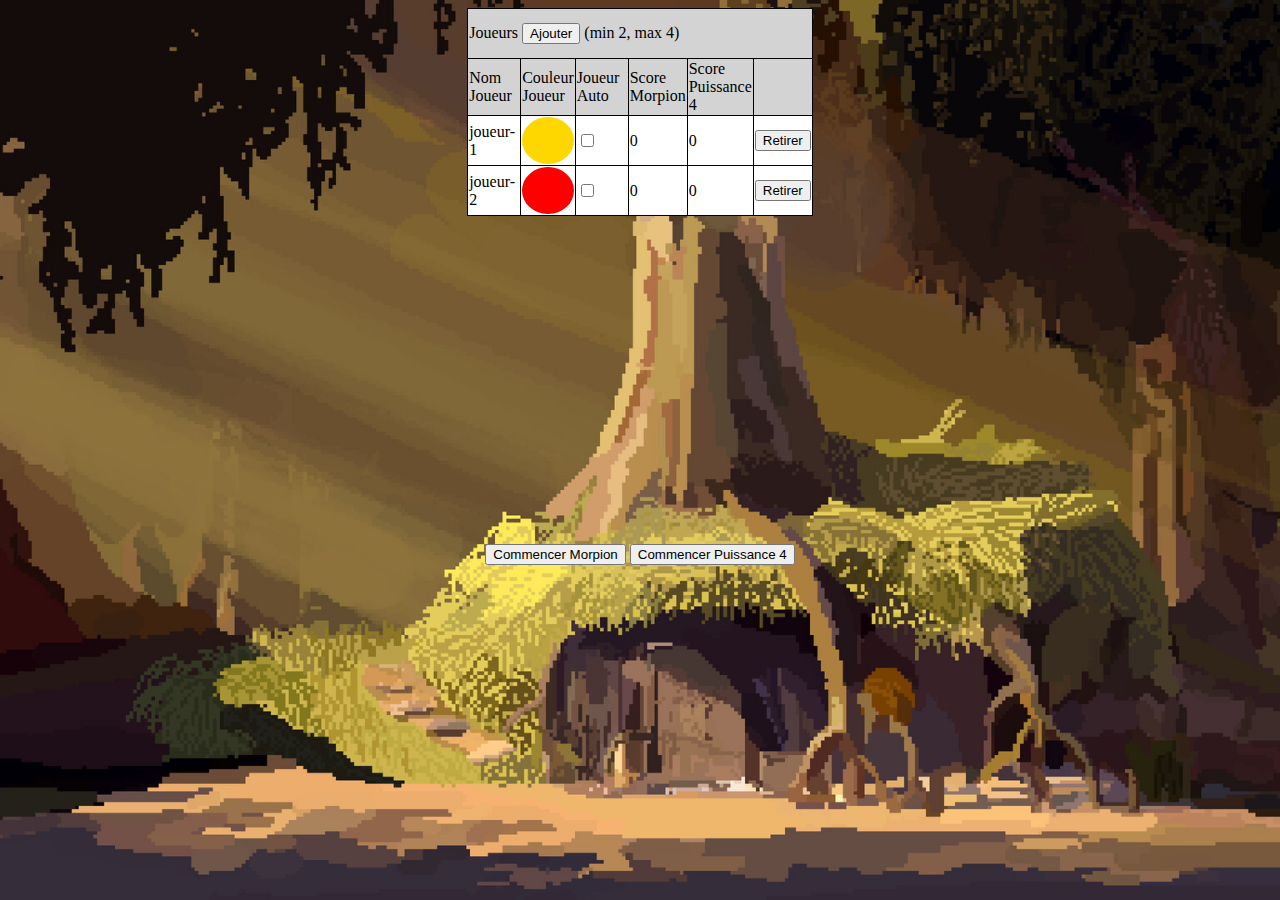
<file: Index.html>
<head>
    <title>TP-UTC-503</title>

    <script src="Player.js"></script>
    <script src="PlayerSelect.js"></script>
    <script src="Cell.js"></script>
    <script src="Morpion.js"></script>
    <script src="Puissance-4.js"></script>
    <script src="main.js"></script>

    <link rel="stylesheet" href="style.css">
</head>


<body>
    <div id="content">

        <div id="player-select">
            <table>
                <thead>
                <tr>
                    <td colspan="6">
                        Joueurs
                        <button onclick="addActivePlayer()">
                            Ajouter
                        </button>
                        (min 2, max 4)
                    </td>
                </tr>
                <tr>
                    <td>Nom Joueur</td>
                    <td>Couleur Joueur</td>
                    <td>Joueur Auto</td>
                    <td>Score Morpion</td>
                    <td>Score Puissance 4</td>
                    <td></td>
                </tr>
                </thead>
                <tbody>
                <tr>
                </tr>
                </tbody>
            </table>
        </div>
        <div id="games">
            <div id="start-games">
                <button id="start-Morpion" onclick="startGames()">Commencer Morpion</button>
                <button id="start-Puissance-4" onclick="startPuissance4()">Commencer Puissance 4</button>
            </div>
            <div id="Puissance4"></div>
            <div id="Morpion"></div>
        </div>
    </div>
</body>
</file>
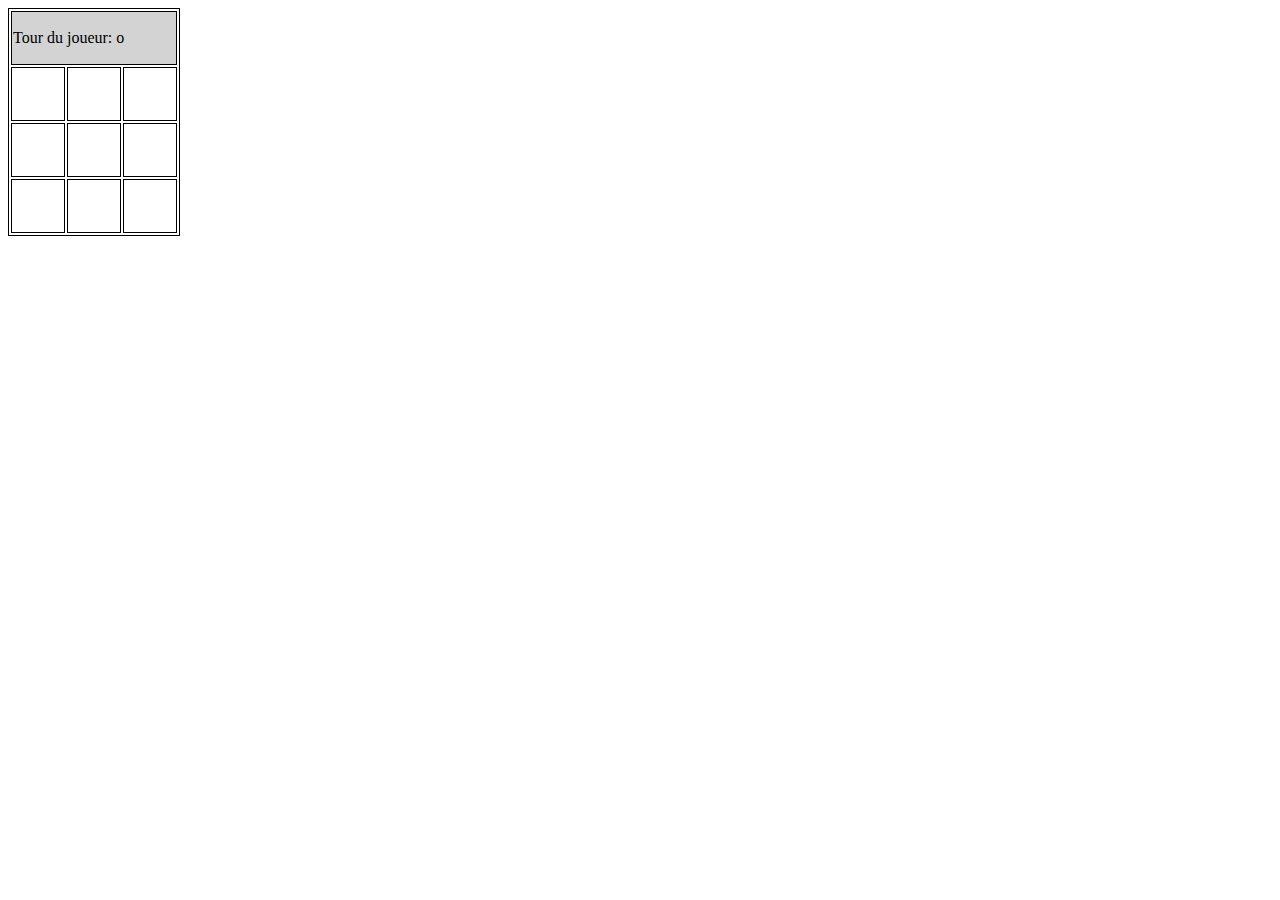
<file: index.html>
<!DOCTYPE html>
<html lang="en">
    <head>
        <meta charset="UTF-8">
        <title>Title</title>
    </head>
    <body>
        <table>
            <thead>
                <tr>
                    <td colspan="3" class="gameHeader"></td>
                </tr>
            </thead>
            <tbody>
                <tr>
                    <td class="gameCell y1 x1 c1"> </td>
                    <td class="gameCell y1 x2"> </td>
                    <td class="gameCell y1 x3 c2"> </td>
                </tr>
                <tr>
                    <td class="gameCell y2 x1"> </td>
                    <td class="gameCell y2 x2 c1 c2"> </td>
                    <td class="gameCell y2 x3"> </td>
                </tr>
                <tr>
                    <td class="gameCell y3 x1 c2"> </td>
                    <td class="gameCell y3 x2"> </td>
                    <td class="gameCell y3 x3 c1"> </td>
                </tr>
            </tbody>
        </table>
    </body>
</html>

<style>
    table, thead, td {
        border: 1px solid;
        user-select: none;
    }
    td {
        width: 50px;
        height: 50px;
    }
</style>

<script>
    const player1 = 'o';
    const player2 = 'x';
    const axes = ['y1','y2','y3','x1','x2','x3','c1','c2']
    let currentPlayer = player1;
    let cellsFilled = 0;
    cells = document.querySelectorAll('.gameCell');

    window.addEventListener('load', loadGame)
    function loadGame() {
        cellsFilled = 0;
        setHeader('Tour du joueur: '+currentPlayer)
        enableCellsClickEvents()
    }

    function play()
    {
        if (this.innerHTML === ' ') {
            this.innerHTML = currentPlayer;
            swapPlayers();
            cellsFilled++;
        }
    }

    function swapPlayers()
    {
        if (currentPlayer === player1) {
            currentPlayer = player2;
        } else if (currentPlayer === player2) {
            currentPlayer = player1;
        }
        setHeader('Tour du joueur: '+currentPlayer)
    }

    function checkWin()
    {
        axes.forEach(function(axis) {
            let line = document.querySelectorAll('.'+axis)
            let player1Count = 0;
            let player2Count = 0;

            line.forEach(function(linePoint) {
                switch (linePoint.innerHTML) {
                    case player1:
                        player1Count++;
                        break;
                    case player2:
                        player2Count++;
                        break;
                }
            })
            switch (line.length) {
                case player1Count:
                    win(player1)
                    break;
                case player2Count:
                    win(player2)
                    break;
            }
        })
    }

    function checkLose()
    {
        if(cellsFilled===cells.length) {
            lose();
        }
    }

    function win(player)
    {
        disableCellsClickEvents();
        setHeader('Le joueur '+player+' à gagner', 'lightgreen', true);
    }

    function lose()
    {
        disableCellsClickEvents();
        setHeader('Aucun joueur n\'a gagné', 'red', true)
    }

    function setHeader(message, backgroundColor = 'lightgrey', hasButton = false)
    {
        let header = document.querySelector('.gameHeader');
        header.innerHTML = message;
        header.style.backgroundColor = backgroundColor;
        if(hasButton) {
            let refreshButton = document.createElement('button');
            refreshButton.innerHTML = 'Rejouer';
            refreshButton.onclick = loadGame;
            header.append(refreshButton);
        }
    }

    function enableCellsClickEvents()
    {
        cells.forEach(function(cell) {
            cell.innerHTML = ' ';
            cell.addEventListener('click', play);
            cell.addEventListener('click', checkWin);
            cell.addEventListener('click', checkLose);
        });
    }

    function disableCellsClickEvents()
    {
        cells.forEach(function(cell) {
            cell.removeEventListener('click', play);
            cell.removeEventListener('click', checkWin);
            cell.removeEventListener('click', checkLose);
        });
    }
</script>
</file>
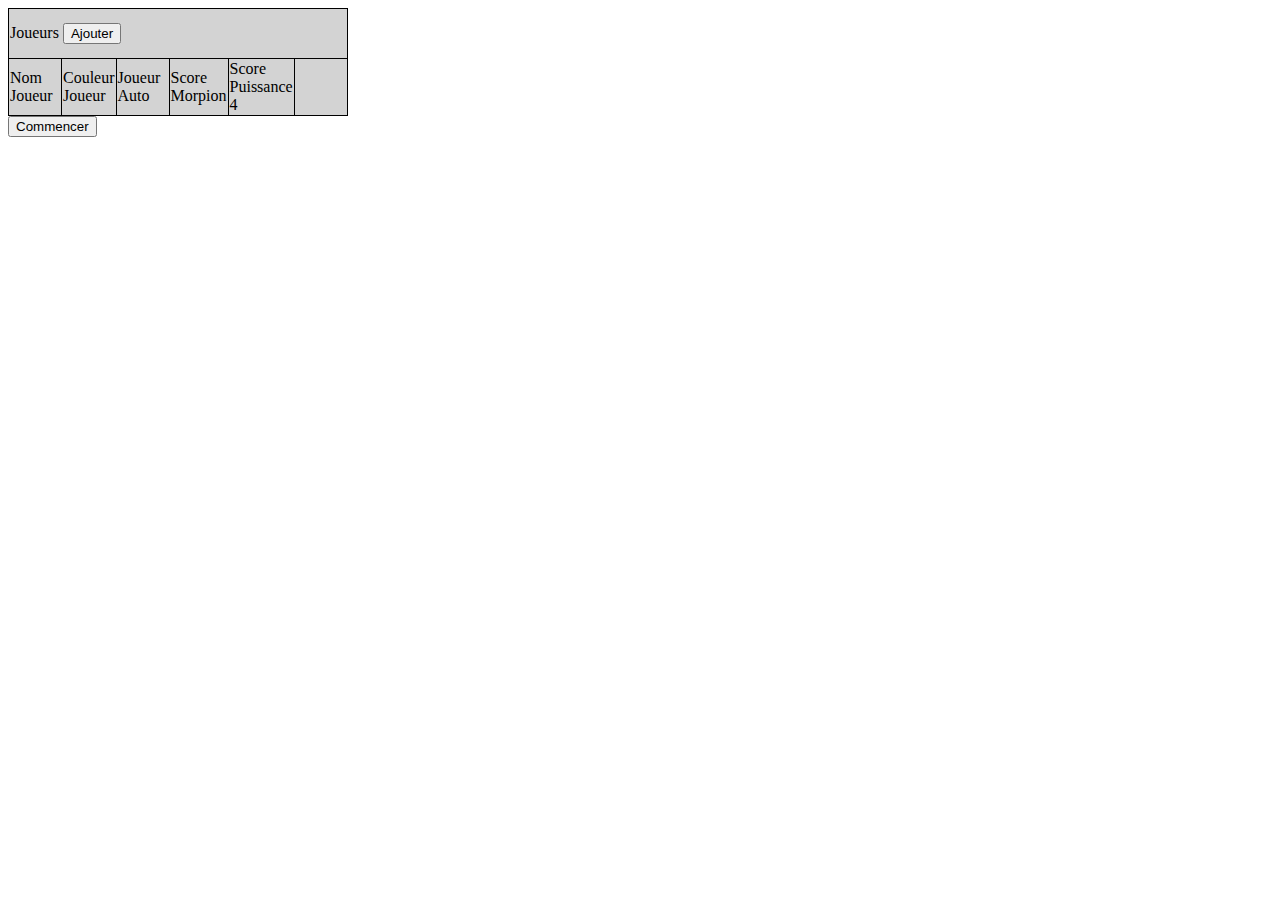
<file: Puissance-4/Index.html>
<head>
    <script src="Player.js"></script>
    <script src="PlayerSelect.js"></script>
    <script src="Cell.js"></script>
    <script src="Puissance-4.js"></script>
    <script src="Morpion.js"></script>
    <script src="main.js"></script>

    <style>
        table, thead, td {
            border: 1px solid;
            user-select: none;
            border-collapse: collapse;
        }

        td {
            width: 50px;
            height: 50px;
        }

        #player-select thead {
            background-color: lightgray;
        }
    </style>
</head>

<body>
    <div id="player-select">
        <table>
            <thead>
            <tr>
                <td colspan="6">
                    Joueurs
                    <button onclick="addActivePlayer()">
                        Ajouter
                    </button>
                </td>
            </tr>
            <tr>
                <td>Nom Joueur</td>
                <td>Couleur Joueur</td>
                <td>Joueur Auto</td>
                <td>Score Morpion</td>
                <td>Score Puissance 4</td>
                <td></td>
            </tr>
            </thead>
            <tbody>
            <tr>
            </tr>
            </tbody>
        </table>
    </div>

    <button id="start-games" onclick="startGames()">Commencer</button>

    <div id="puissance-4"></div>
    <div id="morpion"></div>
</body>
</file>
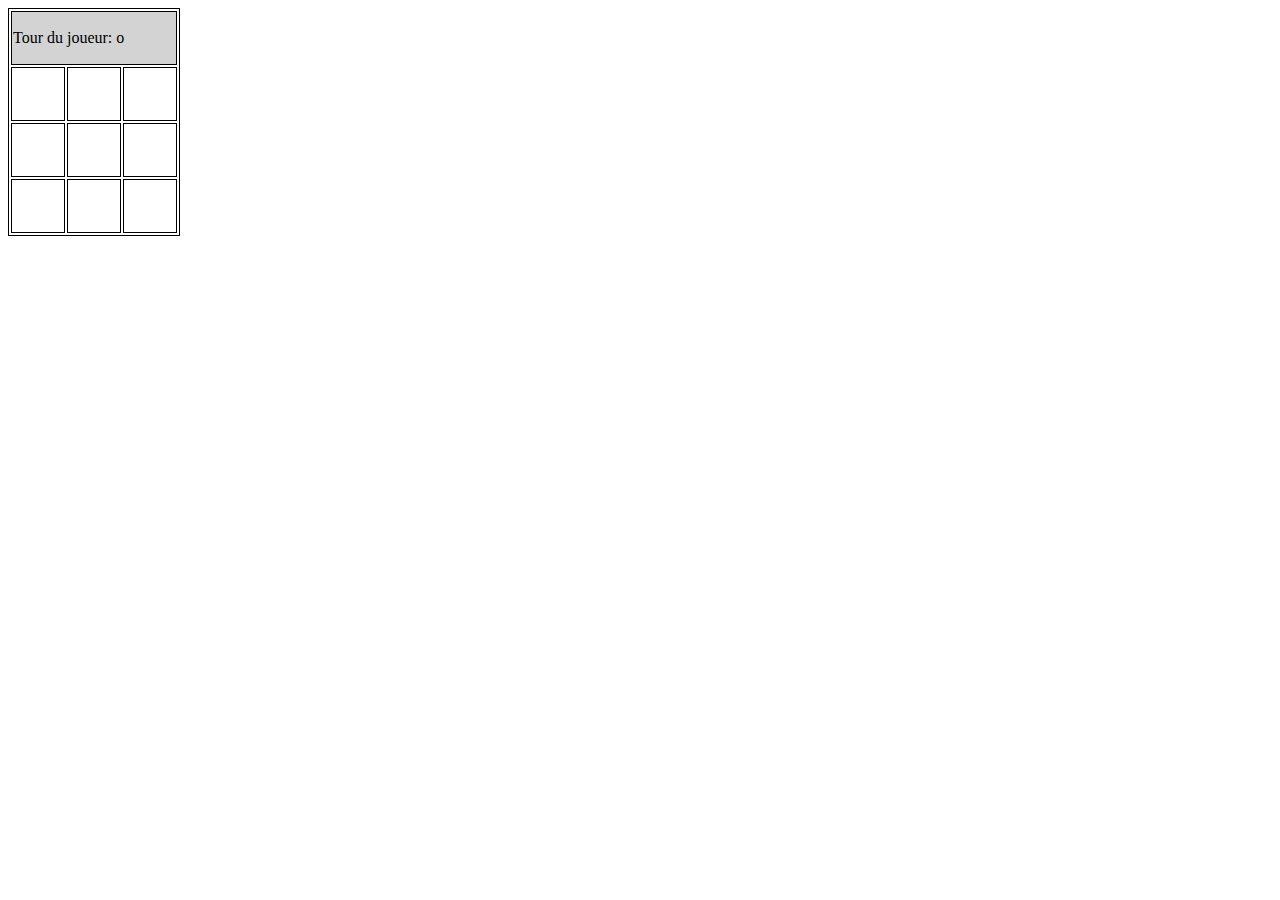
<file: Morpion.html>
<!DOCTYPE html>
<html lang="en">
    <head>
        <meta charset="UTF-8">
        <title>Title</title>
    </head>
    <body>
        <table>
            <thead>
                <tr>
                    <td colspan="3" class="gameHeader"></td>
                </tr>
            </thead>
            <tbody>
                <tr>
                    <td class="gameCell y1 x1 c1"> </td>
                    <td class="gameCell y1 x2"> </td>
                    <td class="gameCell y1 x3 c2"> </td>
                </tr>
                <tr>
                    <td class="gameCell y2 x1"> </td>
                    <td class="gameCell y2 x2 c1 c2"> </td>
                    <td class="gameCell y2 x3"> </td>
                </tr>
                <tr>
                    <td class="gameCell y3 x1 c2"> </td>
                    <td class="gameCell y3 x2"> </td>
                    <td class="gameCell y3 x3 c1"> </td>
                </tr>
            </tbody>
        </table>
    </body>
</html>

<style>
    table, thead, td {
        border: 1px solid;
        user-select: none;
    }
    td {
        width: 50px;
        height: 50px;
    }
</style>

<script>
    const player1 = 'o';
    const player2 = 'x';
    const axes = ['y1','y2','y3','x1','x2','x3','c1','c2']
    let currentPlayer = player1;
    let cellsFilled = 0;
    cells = document.querySelectorAll('.gameCell');

    /**
     * Affecte au chargement de la page la fonction qui recharge le jeu
     */
    window.addEventListener('load', loadGame)
    function loadGame() {
        cellsFilled = 0;
        setHeader('Tour du joueur: '+currentPlayer);
        enableCellsClickEvents();
    }

    /**
     * Fonction qui fait le move du joueur et swap les joueurs
     */
    function play()
    {
        if (this.innerHTML === ' ') {
            this.innerHTML = currentPlayer;
            swapPlayers();
            cellsFilled++;
        }
    }

    function swapPlayers()
    {
        if (currentPlayer === player1) {
            currentPlayer = player2;
        } else if (currentPlayer === player2) {
            currentPlayer = player1;
        }
        setHeader('Tour du joueur: '+currentPlayer)
    }

    function checkWin()
    {
        axes.forEach(function(axis) {
            let line = document.querySelectorAll('.'+axis)
            let player1Count = 0;
            let player2Count = 0;

            line.forEach(function(linePoint) {
                switch (linePoint.innerHTML) {
                    case player1:
                        player1Count++;
                        break;
                    case player2:
                        player2Count++;
                        break;
                }
            })
            switch (line.length) {
                case player1Count:
                    win(player1)
                    break;
                case player2Count:
                    win(player2)
                    break;
            }
        })
    }

    function checkLose()
    {
        if(cellsFilled===cells.length) {
            lose();
        }
    }

    function win(player)
    {
        disableCellsClickEvents();
        setHeader('Le joueur '+player+' à gagner', 'lightgreen', true);
    }

    function lose()
    {
        disableCellsClickEvents();
        setHeader('Aucun joueur n\'a gagné', 'red', true)
    }

    function setHeader(message, backgroundColor = 'lightgrey', hasButton = false)
    {
        let header = document.querySelector('.gameHeader');
        header.innerHTML = message;
        header.style.backgroundColor = backgroundColor;
        if(hasButton) {
            let refreshButton = document.createElement('button');
            refreshButton.innerHTML = 'Rejouer';
            refreshButton.onclick = loadGame;
            header.append(refreshButton);
        }
    }

    function enableCellsClickEvents()
    {
        cells.forEach(function(cell) {
            cell.innerHTML = ' ';
            cell.addEventListener('click', play);
            cell.addEventListener('click', checkWin);
            cell.addEventListener('click', checkLose);
        });
    }

    function disableCellsClickEvents()
    {
        cells.forEach(function(cell) {
            cell.removeEventListener('click', play);
            cell.removeEventListener('click', checkWin);
            cell.removeEventListener('click', checkLose);
        });
    }
</script>
</file>
<file: style.css>
body {
    display: flex;
    justify-content: center;
    background-image: url("./background.jpg");
    background-position: center;
    background-repeat: no-repeat;
    background-size: cover;
}

table, thead, td {
    border: 1px solid;
    user-select: none;
    border-collapse: collapse;
}

tbody td {
    background-color: white;
}

td {
    width: 50px;
    height: 50px;
}

#player-select {
    flex: 100%;
    display: flex;
    justify-content: center;
    height: fit-content;
}

#player-select thead {
    background-color: lightgray;
}
#content {
    width: 75%;
    display: flex;
    justify-content: center;
    flex-wrap: wrap;
}
#games {
    flex: 100%;
    display: flex;
    justify-content: center;
}
</file>
